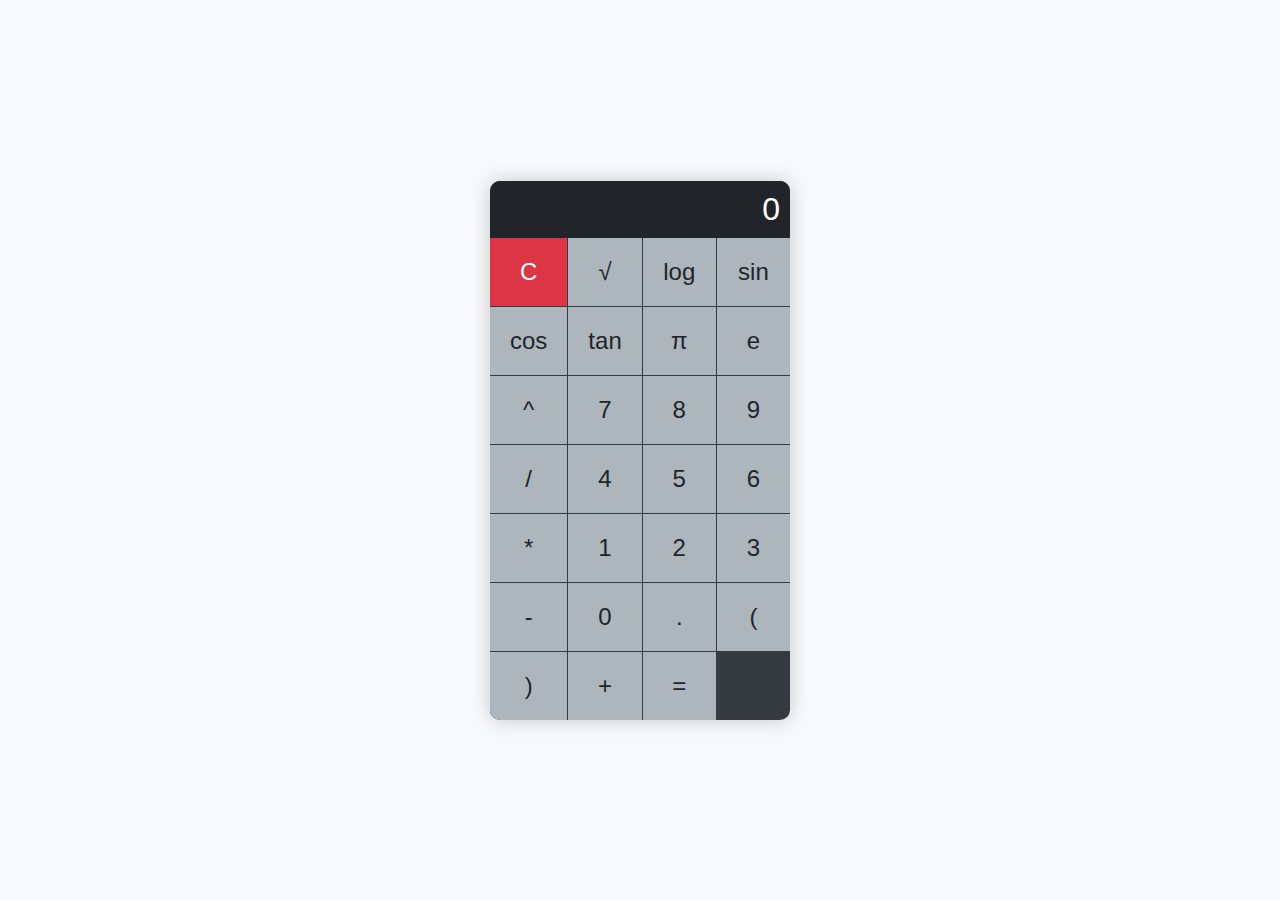
<file: calculadora/index.html>
<!DOCTYPE html>
<html lang="en">
<head>
    <meta charset="UTF-8">
    <meta name="viewport" content="width=device-width, initial-scale=1.0">
    <title>Calculadora Científica</title>
    <link rel="stylesheet" href="styles.css">
</head>
<body>
    <div class="calculator">
        <div class="display" id="display">0</div>
        <div class="keypad">
            <button class="operator" onclick="clearDisplay()">C</button>
            <button onclick="appendToDisplay('Math.sqrt(')">√</button>
            <button onclick="appendToDisplay('Math.log10(')">log</button>
            <button onclick="appendToDisplay('Math.sin(')">sin</button>
            <button onclick="appendToDisplay('Math.cos(')">cos</button>
            <button onclick="appendToDisplay('Math.tan(')">tan</button>
            <button onclick="appendToDisplay('Math.PI')">π</button>
            <button onclick="appendToDisplay('Math.E')">e</button>
            <button onclick="appendToDisplay('**')">^</button>
            <button onclick="appendToDisplay('7')">7</button>
            <button onclick="appendToDisplay('8')">8</button>
            <button onclick="appendToDisplay('9')">9</button>
            <button onclick="appendToDisplay('/')">/</button>
            <button onclick="appendToDisplay('4')">4</button>
            <button onclick="appendToDisplay('5')">5</button>
            <button onclick="appendToDisplay('6')">6</button>
            <button onclick="appendToDisplay('*')">*</button>
            <button onclick="appendToDisplay('1')">1</button>
            <button onclick="appendToDisplay('2')">2</button>
            <button onclick="appendToDisplay('3')">3</button>
            <button onclick="appendToDisplay('-')">-</button>
            <button onclick="appendToDisplay('0')">0</button>
            <button onclick="appendToDisplay('.')">.</button>
            <button onclick="appendToDisplay('(')">(</button>
            <button onclick="appendToDisplay(')')">)</button>
            <button onclick="appendToDisplay('+')">+</button>
            <button class="equal-sign" onclick="calculate()">=</button>
        </div>
    </div>
    <script src="script.js"></script>
</body>
</html>
</file>
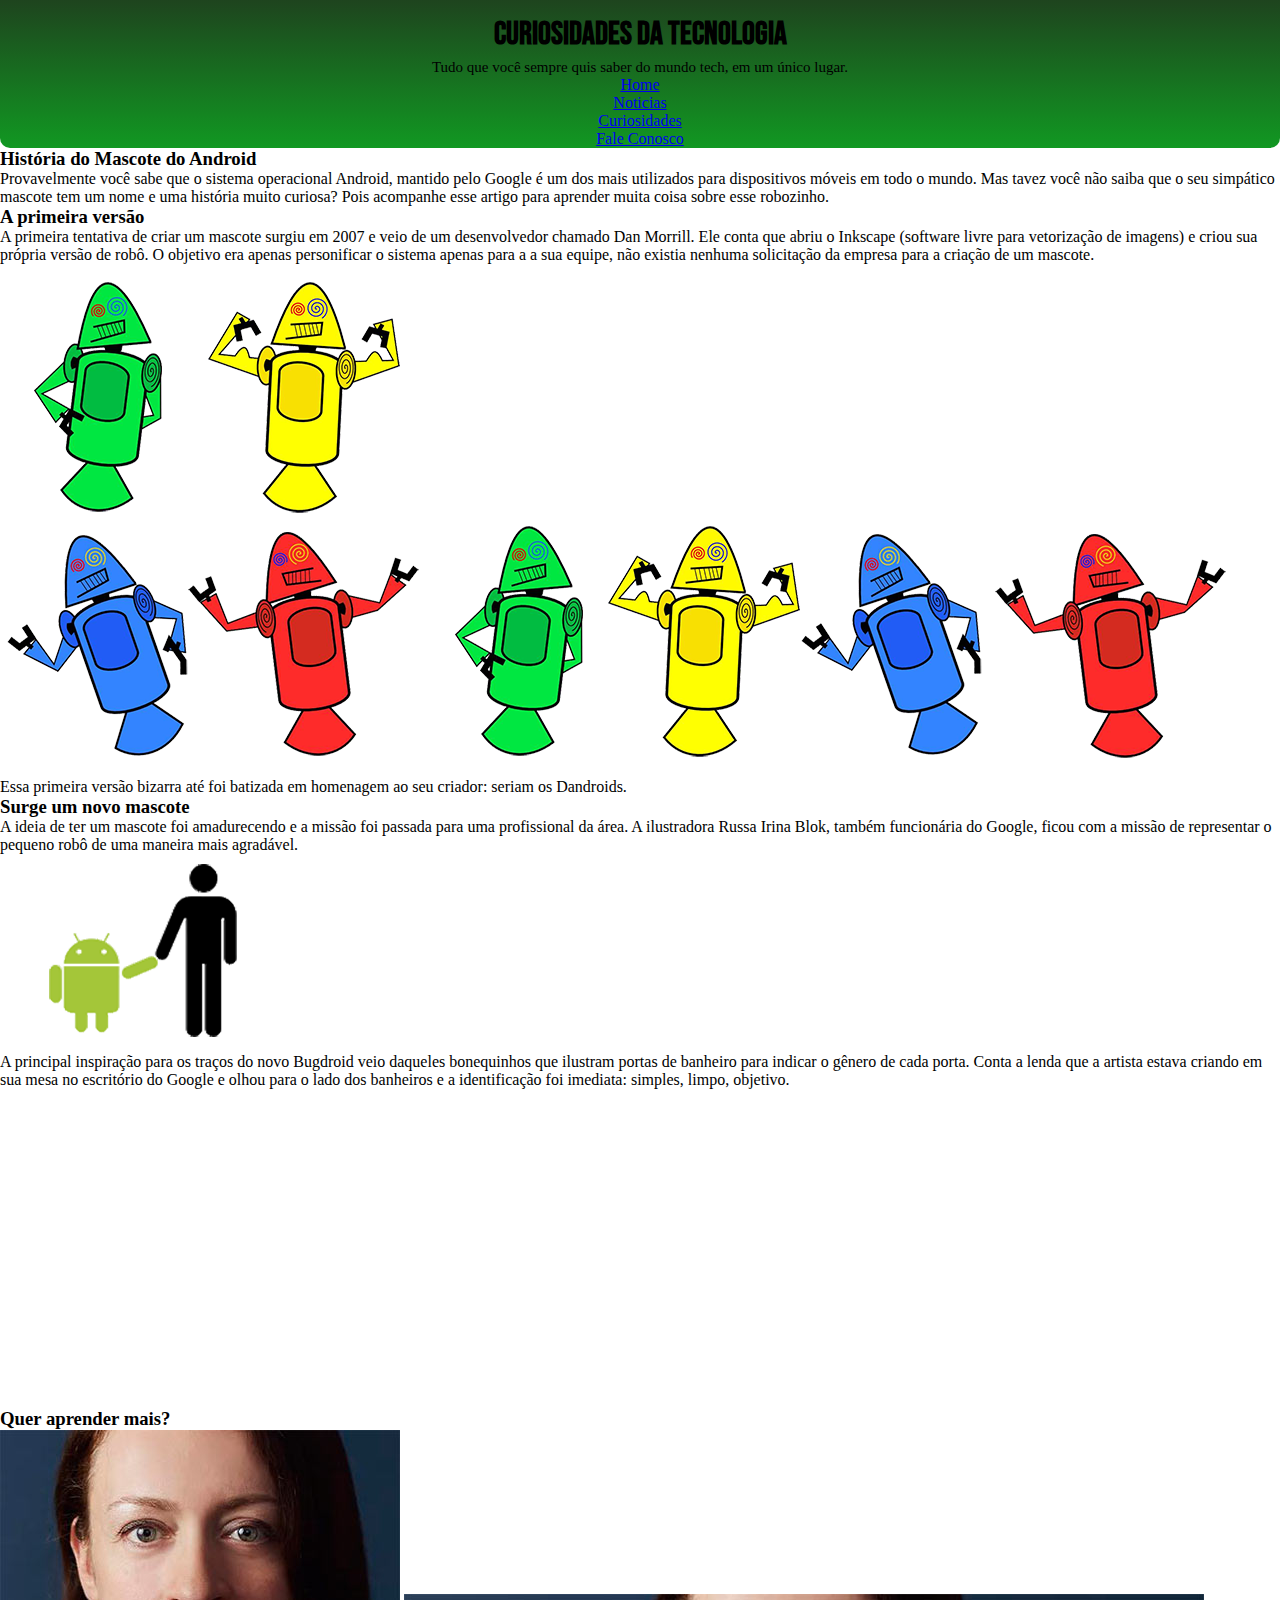
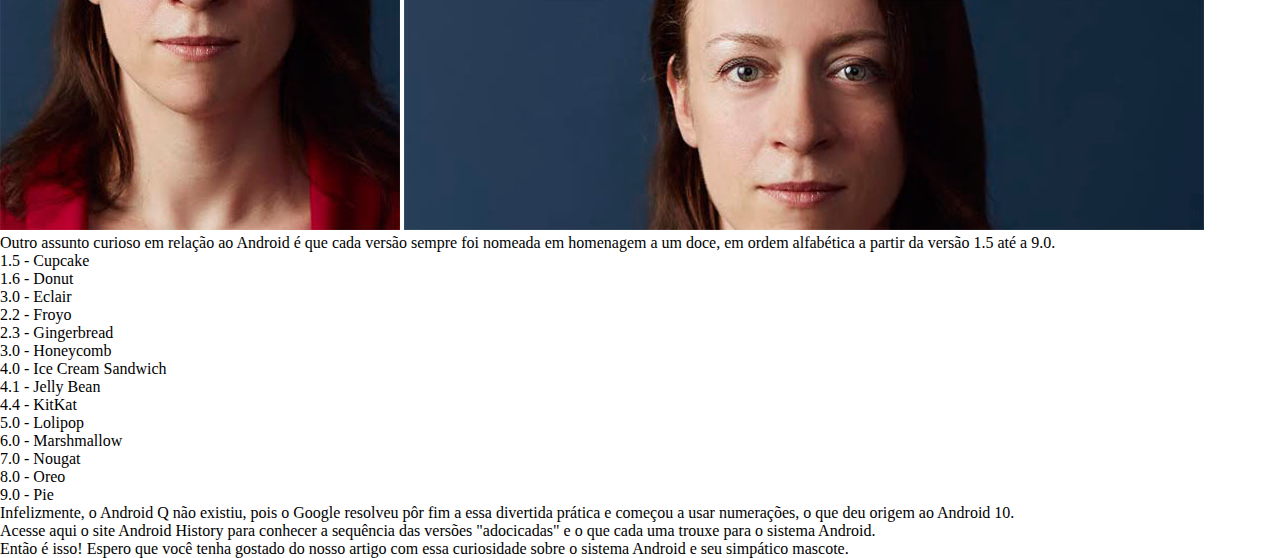
<file: siteandroid/index.html>
<!DOCTYPE html>
<html lang="pt-br">
<head>
    <meta charset="UTF-8">
    <meta name="viewport" content="width=device-width, initial-scale=1.0">
    <title>TecBlog</title>
    <link rel="stylesheet"  type="text/css" href="mobile.css">
    <link rel="stylesheet"  type="text/css" href="style.css">
    <link rel="stylesheet" type="text/css" href="telasmg.css">
</head>
<body>
    <header >
        <h1 id="titulo">CURIOSIDADES DA TECNOLOGIA</h1>
        <p>Tudo que você sempre quis saber do mundo tech, em um único lugar.</p>
        <nav>
            <ul id="menu">
                <li>
                    <a class="nave" href="#">Home</a>
                </li>
                <li>
                    <a class="nave" href="#">Noticias</a>
                </li>
                <li>
                    <a class="nave" href="#">Curiosidades</a>
                </li> 
                <li>
                    <a class="nave" href="#">Fale Conosco</a>
                </li>
            </ul>  
        </nav>
    </header>
    <main>
        <h3>História do Mascote do Android</h3>
        <p>Provavelmente você sabe que o sistema operacional Android, mantido pelo Google é um dos mais utilizados para dispositivos móveis em todo o mundo. Mas tavez você não saiba que o seu simpático mascote tem um nome e uma história muito curiosa? Pois acompanhe esse artigo para aprender muita coisa sobre esse robozinho.
        </p>
        <h3>A primeira versão</h3>
        <p>A primeira tentativa de criar um mascote surgiu em 2007 e veio de um desenvolvedor chamado Dan Morrill. Ele conta que abriu o Inkscape (software livre para vetorização de imagens) e criou sua própria versão de robô. O objetivo era apenas personificar o sistema apenas para a a sua equipe, não existia nenhuma solicitação da empresa para a criação de um mascote.
        </p>
        <img class="img_p" src="imagens/dan-droids-pq.png" alt="">
        <img class="img_g" src="imagens/dan-droids.png" alt="">
        <p>Essa primeira versão bizarra até foi batizada em homenagem ao seu criador: seriam os Dandroids.</p>
        <h3>Surge um novo mascote</h3>
        <p>A ideia de ter um mascote foi amadurecendo e a missão foi passada para uma profissional da área. A ilustradora Russa Irina Blok, também funcionária do Google, ficou com a missão de representar o pequeno robô de uma maneira mais agradável.
        </p>
        <img id="novdroid" src="imagens/bugdroid.png" alt="novo-droid">
        <p>A principal inspiração para os traços do novo Bugdroid veio daqueles bonequinhos que ilustram portas de banheiro para indicar o gênero de cada porta. Conta a lenda que a artista estava criando em sua mesa no escritório do Google e olhou para o lado dos banheiros e a identificação foi imediata: simples, limpo, objetivo.</p>
        <p><iframe id="videodroid" height="315" src="https://www.youtube.com/embed/5K4pEk19nhs?si=OfOwEHLIqOMB3lbi" title="YouTube video player" frameborder="0" allow="accelerometer; autoplay; clipboard-write; encrypted-media; gyroscope; picture-in-picture; web-share" allowfullscreen></iframe></p>

        <h3>Quer aprender mais?</h3>
        <img class="img_p" src="imagens/irina-blok-pq.jpg" alt="Irina">
        <img class="img_g" src="imagens/irina-blok.jpg" alt="irina_g">
        <p>
            Outro assunto curioso em relação ao Android é que cada versão sempre foi nomeada em homenagem a um doce, em ordem alfabética a partir da versão 1.5 até a 9.0.
        </p>
        <ul id="menu_versoes">
            <li>1.5 - Cupcake</li>
            <li>1.6 - Donut</li>
            <li>3.0 - Eclair</li>
            <li>2.2 - Froyo</li>
            <li>2.3 - Gingerbread</li>
            <li>3.0 - Honeycomb</li>
            <li>4.0 - Ice Cream Sandwich</li>
            <li>4.1 - Jelly Bean</li>
            <li>4.4 - KitKat</li>
            <li>5.0 - Lolipop</li>
            <li>6.0 - Marshmallow</li>
            <li>7.0 - Nougat</li>
            <li>8.0 - Oreo</li>
            <li>9.0 - Pie</li>
        </ul>
        <p>
            Infelizmente, o Android Q não existiu, pois o Google resolveu pôr fim a essa divertida prática e começou a usar numerações, o que deu origem ao Android 10.
        </p>
        <p>
            Acesse aqui o site Android History para conhecer a sequência das versões "adocicadas" e o que cada uma trouxe para o sistema Android.
        </p>
        <p>
            Então é isso! Espero que você tenha gostado do nosso artigo com essa curiosidade sobre o sistema Android e seu simpático mascote.
        </p>
    </main>
    
</body>
</html>
</file>
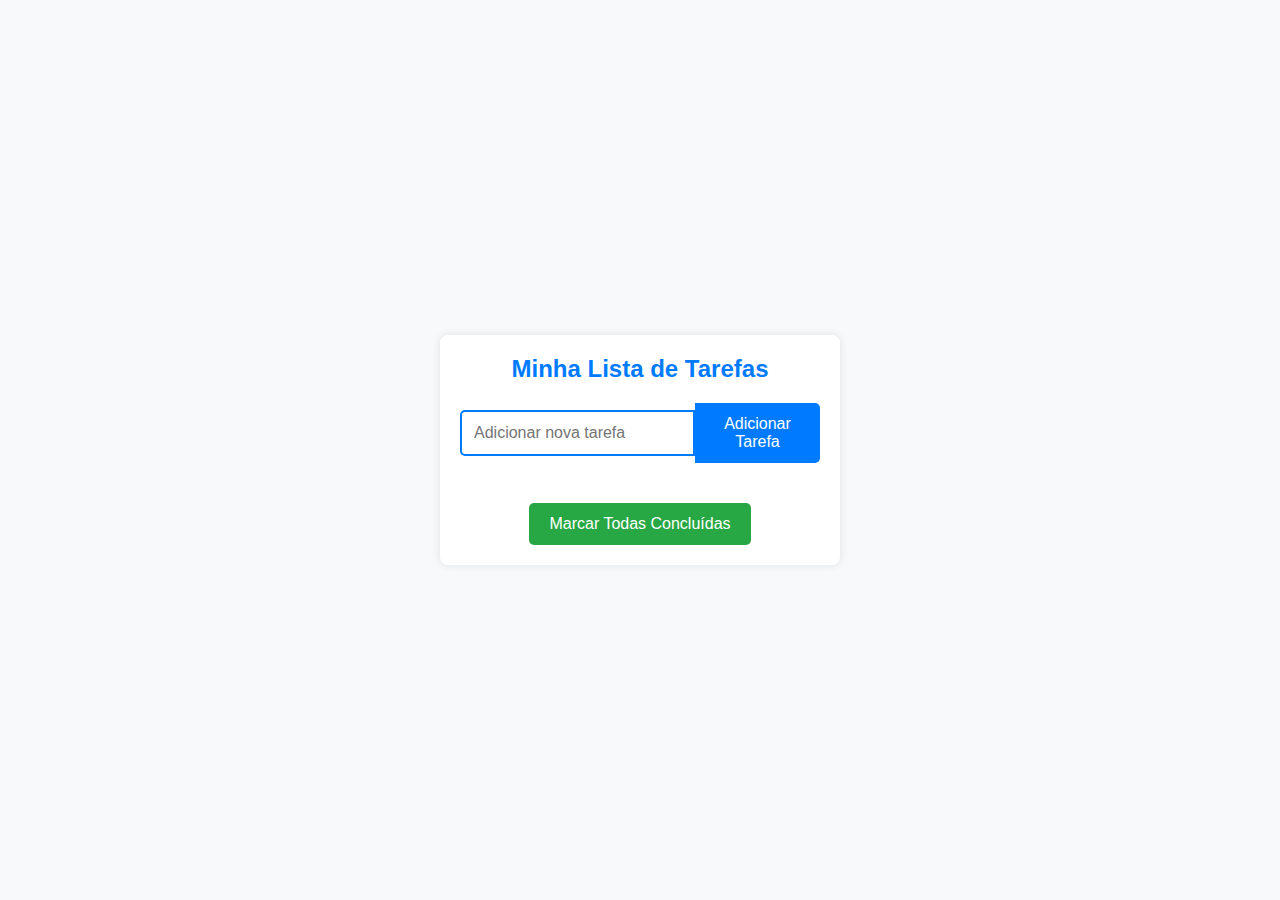
<file: Too-doo/index.html>
<!DOCTYPE html>
<html lang="en">
<head>
  <meta charset="UTF-8">
  <meta name="viewport" content="width=device-width, initial-scale=1.0">
  <title>Minha Lista de Tarefas</title>
  <link rel="stylesheet" href="style.css">
</head>
<body>

<div id="app" class="app">
  <div class="container">
    <h2>Minha Lista de Tarefas</h2>
    <div class="input-container">
      <input type="text" id="new-task" class="new-task" placeholder="Adicionar nova tarefa">
      <button id="add-task" class="btn-add-task">Adicionar Tarefa</button>
    </div>
    <ul id="todo-list" class="todo-list"></ul>
    <button id="mark-completed" class="btn-mark-completed">Marcar Todas Concluídas</button>
  </div>
</div>

<script src="script.js"></script>
</body>
</html>
</file>
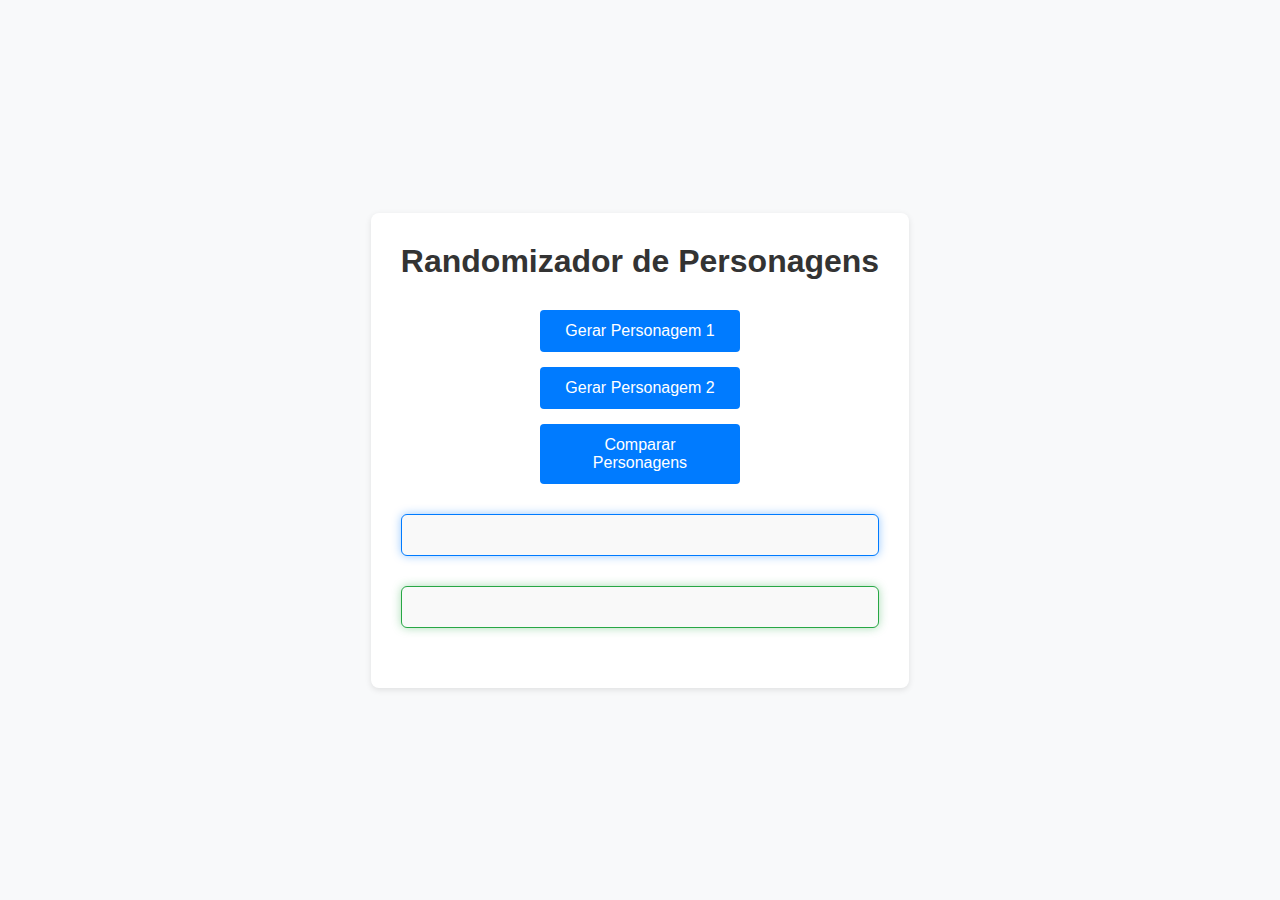
<file: Randomizador/html/index.html>
<!DOCTYPE html>
<html lang="pt-br">
<head>
    <meta charset="UTF-8">
    <meta name="viewport" content="width=device-width, initial-scale=1.0">
    <title>Randomizador de Personagens</title>
    <link rel="stylesheet" href="styles.css">
</head>
<body>
    <div class="container">
        <h1>Randomizador de Personagens</h1>
        <button onclick="gerarPersonagem('personagem1')">Gerar Personagem 1</button>
        <button onclick="gerarPersonagem('personagem2')">Gerar Personagem 2</button>
        <button onclick="compararPersonagens()">Comparar Personagens</button>
        <div id="personagem1-container"></div>
        <div id="personagem2-container"></div>
        <div id="resultado-container"></div>
    </div>

    <script src="script.js"></script>
</body>
</html>
</file>
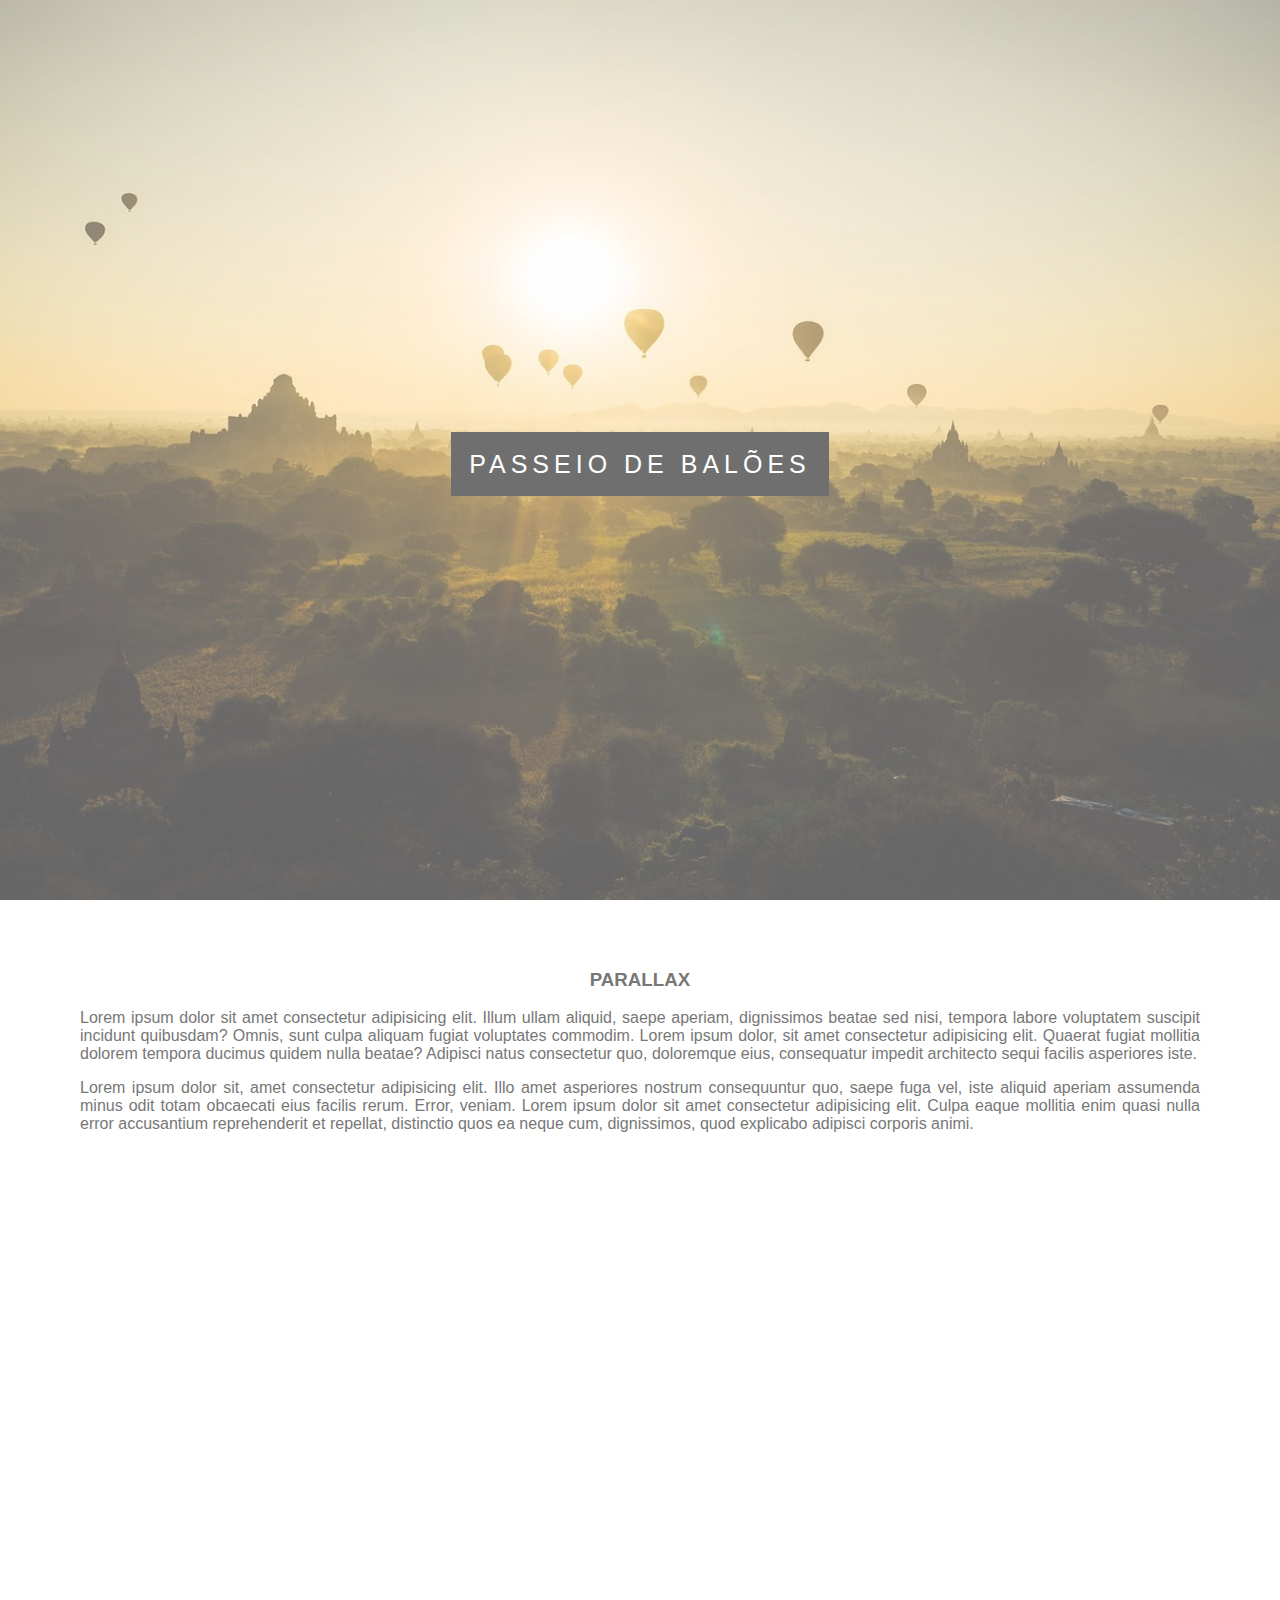
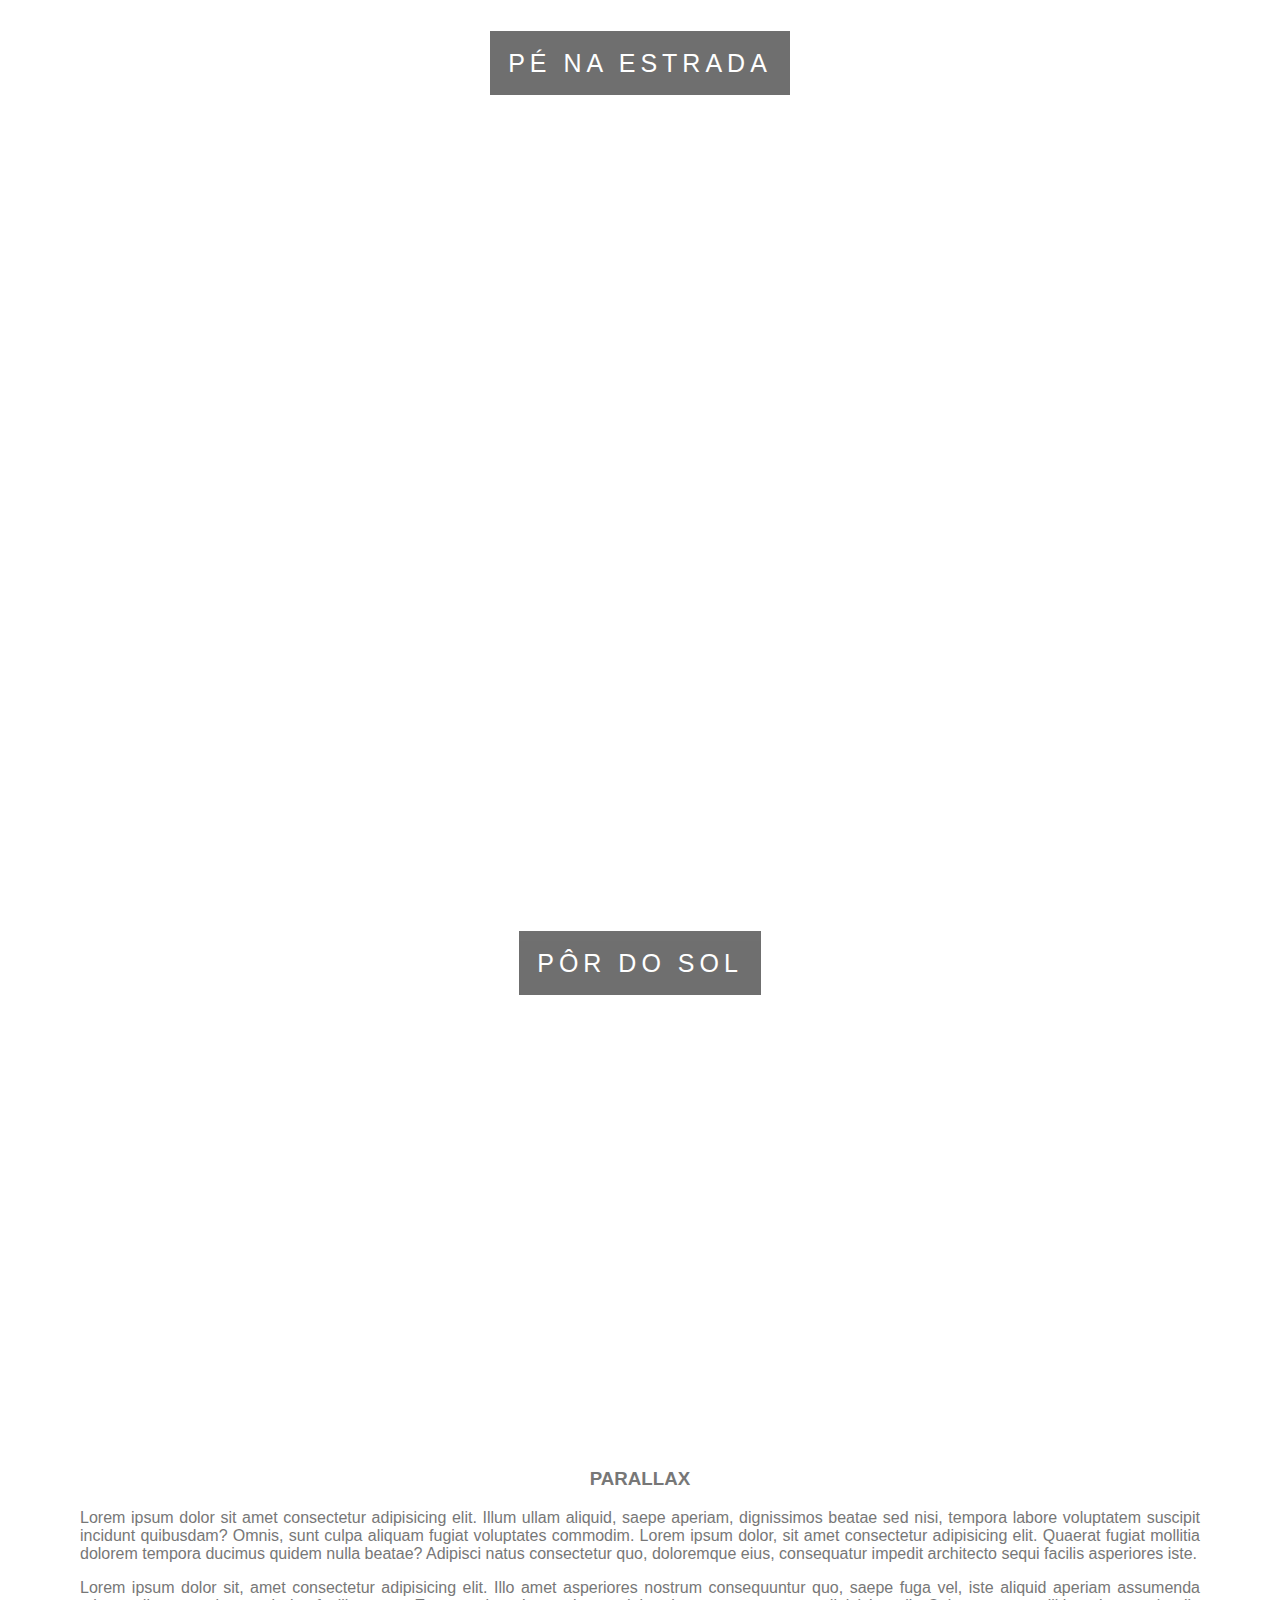
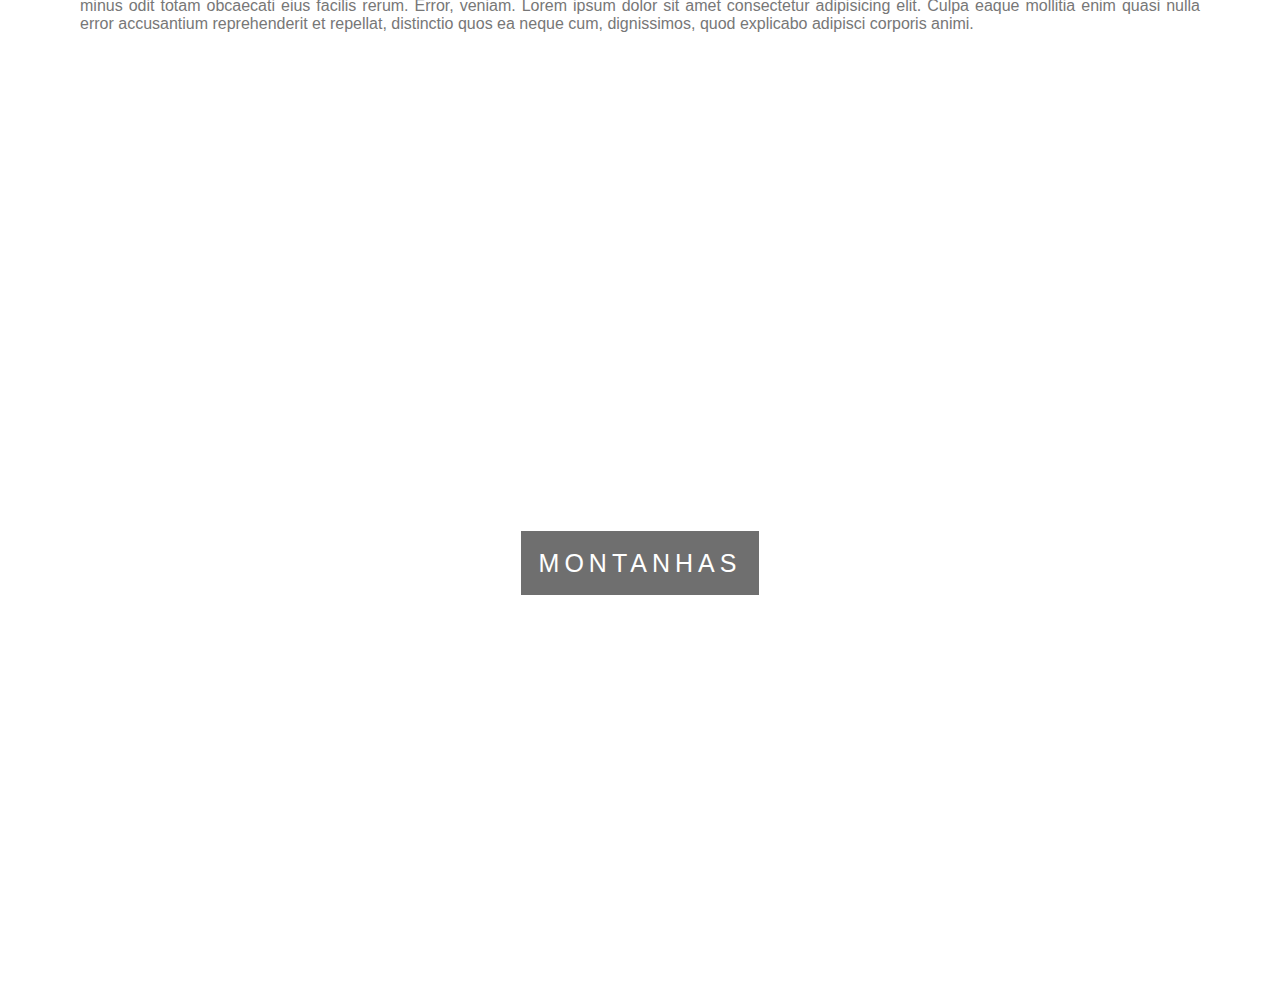
<file: ex_parallax/parallax.html>
<!DOCTYPE html>
<html lang="pt-br">
<head>
    <meta charset="UTF-8">
    <meta name="viewport" content="width=device-width, initial-scale=1.0">
    <title>Parallax</title>
    <link type="text/css" rel="stylesheet" href="style.css">
</head>
<body>
    
    <div class="cx1">
        <div class="cont-titulo">
            <span class="titulo">Passeio de balões</span>
        </div>
    </div>
    <div class="conteudo">
        <h3>Parallax</h3>
        <p>Lorem ipsum dolor sit amet consectetur adipisicing elit. Illum ullam aliquid, saepe aperiam, dignissimos beatae sed nisi, tempora labore 
            voluptatem suscipit incidunt quibusdam? Omnis, sunt culpa aliquam fugiat voluptates commodim. Lorem ipsum dolor, sit amet consectetur 
            adipisicing elit. Quaerat fugiat mollitia dolorem tempora ducimus quidem nulla beatae? Adipisci natus consectetur quo, doloremque eius, 
            consequatur impedit architecto sequi facilis asperiores iste.</p>
        <p>Lorem ipsum dolor sit, amet consectetur adipisicing elit. Illo amet asperiores nostrum consequuntur quo, saepe fuga vel, iste aliquid 
            aperiam assumenda minus odit totam obcaecati eius facilis rerum. Error, veniam. Lorem ipsum dolor sit amet consectetur adipisicing elit.
             Culpa eaque mollitia enim quasi nulla error accusantium reprehenderit et repellat, distinctio quos ea neque cum, dignissimos, quod explicabo
              adipisci corporis animi.</p>
    </div>
    <div class="cx2">
        <div class="cont-titulo">
            <span class="titulo">pé na estrada</span>
        </div>
    </div>
    <div class="cx3">
        <div class="cont-titulo">
            <span class="titulo">pôr do sol</span>
        </div>
    </div>
    <div class="conteudo">
        <h3>Parallax</h3>
        <p>Lorem ipsum dolor sit amet consectetur adipisicing elit. Illum ullam aliquid, saepe aperiam, dignissimos beatae sed nisi, tempora labore
             voluptatem suscipit incidunt quibusdam? Omnis, sunt culpa aliquam fugiat voluptates commodim. Lorem ipsum dolor, sit amet consectetur
              adipisicing elit. Quaerat fugiat mollitia dolorem tempora ducimus quidem nulla beatae? Adipisci natus consectetur quo, doloremque eius,
               consequatur impedit architecto sequi facilis asperiores iste.</p>
        <p>Lorem ipsum dolor sit, amet consectetur adipisicing elit. Illo amet asperiores nostrum consequuntur quo, saepe fuga vel, iste aliquid 
            aperiam assumenda minus odit totam obcaecati eius facilis rerum. Error, veniam. Lorem ipsum dolor sit amet consectetur adipisicing elit.
             Culpa eaque mollitia enim quasi nulla error accusantium reprehenderit et repellat, distinctio quos ea neque cum, dignissimos, quod explicabo
              adipisci corporis animi.</p>
    </div>
    <div class="cx4">
        <div class="cont-titulo">
            <span class="titulo">montanhas</span>
        </div>
    </div>  
</body>
</html>
</file>
<file: calculadora/styles.css>
body {
    font-family: 'Segoe UI', Tahoma, Geneva, Verdana, sans-serif;
    background-color: #f8f9fa;
    display: flex;
    justify-content: center;
    align-items: center;
    height: 100vh;
    margin: 0;
}

.calculator {
    background-color: #343a40;
    width: 300px;
    border-radius: 10px;
    box-shadow: 0 0 20px rgba(0, 0, 0, 0.2);
    overflow: hidden;
}

.display {
    background-color: #212529;
    color: #ffffff;
    font-size: 2em;
    padding: 10px;
    text-align: right;
}

.keypad {
    display: grid;
    grid-template-columns: repeat(4, 1fr);
    gap: 1px;
}

button {
    background-color: #adb5bd;
    color: #212529;
    border: none;
    font-size: 1.5em;
    padding: 20px;
    cursor: pointer;
    transition: background-color 0.3s ease;
}

button:hover {
    background-color: #868e96;
}

.operator {
    background-color: #dc3545;
    color: #ffffff;
}
</file>
<file: siteandroid/mobile.css>
@charset "UTF-8";

@media screen and (max-width: 720px) {
    #menu li {
        display: block;
        background-color:#1E441E;
        padding: 2px;   
    }
    a.nave{
        color: white;
        text-decoration: none;
    }
    .nave:hover{
        color: white;
        padding: 2;
        transition: 0.5s;
    }
    header h1{
        font-size: 32px;
    }
    header {
        height: 100px;
        position: fixed;
        margin-top:0px;
        display: block;
        top: 0px;
        left: 0px;
    }
    main{
        margin-top: 170px;
        max-width: 680px;
        display: block;
        
        padding: 20px;
        text-indent: 2px;
        background-color: rgba(0, 0, 0, 0.144);
        margin-left: 20px;
        margin-right: 20px;
    }
    main p{
        text-align: justify;
    }
    .img_p {
        display: block;
        margin: auto;
        width: 250px;
    }   
    .img_g {
        display: none;
    }
    #novdroid{
        display: none;
    }
    #videodroid p{
        display: block;
        text-align: center;
        padding-top: 20px;
        margin: auto;
        width: 250px;

    }

    #menu_versoes {
        margin: 20px;
        margin-left:50px ;
    }   
}
</file>
<file: siteandroid/style.css>
@charset 'utf-8';
@import url('https://fonts.googleapis.com/css2?family=Bebas+Neue&display=swap');

*{
    margin: 0px;
    padding: 0px;
}


/*cabeçalho: header e nav*/
header {
    text-align: center;
    width: 100%;
    background-image: linear-gradient(to bottom, #1E441E,  #119822);
    border-bottom-left-radius: 10px;
    border-bottom-right-radius: 10px;
}

header h1 {
    padding-top: 15px;
    font-family: 'Bebas Neue', sans-serif;
}

header p {
    padding-top: 5px;
    font-size: 15px;
}

header nav{
    padding-top: 0px;
}
</file>
<file: siteandroid/telasmg.css>
/*@charset "UTF-8";

@media screen and (max-width: 720px) {
    #menu li {
        display: block;
        background-color:#1E441E;
        padding: 2px;   
    }
    a.nave{
        color: white;
        text-decoration: none;
    }
    .nave:hover{
        color: white;
        padding: 2;
        transition: 0.5s;
    }
    header h1{
        font-size: 32px;
    }
    header {
        height: 100px;
        position: fixed;
        margin-top:0px;
        display: block;
        top: 0px;
       left: 0px;
    }
    main {
        margin-top: 170px;
        max-width: 600px;
        display: block;
        text-align: justify;
        padding: 20px;
        text-indent: 2px;
        background-color: rgba(0, 0, 0, 0.144);
        margin-left: 20px;
        margin-right: 20px;
    }
    .img_p {
        min-width: 250px;
        max-width: 450px
        padding: 25px;
        border-radius: 50px;
        box-shadow:5px 5px 5px 5px rgba(0, 0, 0, 0.2);
    }
    .img_g{
        display: none;
    }
    #novdroid{
        display: none;
    }
    #videodroid{
        padding-top: 20px;
        padding-left: 15px;
        width: 250px;
        height: 120px;
        border-radius: 20px;
    }

    #menu_versoes {
        margin: 20px;
        margin-left:50px ;
    }
    
}*/
</file>
<file: ex_parallax/style.css>
@charset "pt-br";
body, html{
    margin: 0;
    height: 100%;
    color: #777;
    font-family: 'Gill Sans', 'Gill Sans MT', Calibri, 'Trebuchet MS', sans-serif;
}

.conteudo {
    padding: 50px 80px;
    text-align: justify;
}

h3{
    text-align: center;
    text-transform: uppercase;
}

/*EFEITO PARALLAX*/
.cx1, .cx2, .cx3, .cx4{
    position: relative;
    height: 100%;
    opacity: 0.6;
    background-repeat: no-repeat;
    background-size: cover;
    background-position: center;
    background-attachment: fixed;
    
}

.cx1{
    background-image: url(imagens/imagem1.jpg);  
}
.cx2{
    background-image: url(imagens/imagem2.jpg);
}
.cx3{
    background-image: url(imagens/imagem3.jpg);
}
.cx4{
    background-image: url(imagens/imagem4.jpg);
}

.cont-titulo{
    position: absolute;
    top: 50%;
    width: 100%;
    text-align: center;
    
}

.cont-titulo span.titulo{
    background-color: #111;
    padding: 18px;
    font-size: 25px;
    letter-spacing: 5px;
    color: white;
    text-transform: uppercase;
}
</file>
<file: Too-doo/style.css>
/* Reset básico e estilos globais */
* {
    box-sizing: border-box;
    margin: 0;
    padding: 0;
  }
  
  body {
    font-family: 'Segoe UI', Tahoma, Geneva, Verdana, sans-serif;
    background-color: #f8f9fa;
    display: flex;
    justify-content: center;
    align-items: center;
    height: 100vh;
    margin: 0;
  }
  
  .app {
    width: 100%;
    display: flex;
    justify-content: center;
    align-items: center;
  }
  
  .container {
    max-width: 400px;
    width: 100%;
    background-color: #ffffff;
    padding: 20px;
    box-shadow: 0 0 10px rgba(0, 0, 0, 0.1);
    border-radius: 8px;
  }
  
  h2 {
    color: #007bff;
    text-align: center;
    margin-bottom: 20px;
  }
  
  .input-container {
    display: flex;
    justify-content: space-between;
    align-items: center;
    margin-bottom: 20px;
  }
  
  .new-task {
    flex-grow: 1;
    padding: 12px;
    border: 2px solid #007bff;
    border-radius: 5px 0 0 5px;
    font-size: 16px;
    outline: none;
  }
  
  .btn-add-task {
    background-color: #007bff;
    color: #fff;
    border: none;
    padding: 12px 20px;
    cursor: pointer;
    border-radius: 0 5px 5px 0;
    font-size: 16px;
    transition: background-color 0.3s ease;
  }
  
  .btn-add-task:hover {
    background-color: #0056b3;
  }
  
  .todo-list {
    list-style: none;
    padding: 0;
    margin-top: 15px;
    max-height: 300px;
    overflow-y: auto;
  }
  
  .task {
    display: flex;
    justify-content: space-between;
    align-items: center;
    padding: 12px;
    border-radius: 5px;
    transition: background-color 0.3s ease;
  }
  
  .task:hover {
    background-color: #f8f9fa;
  }
  
  .task input[type="checkbox"] {
    margin-right: 10px;
    cursor: pointer;
    transform: scale(1.5); /* Aumenta o tamanho do checkbox */
  }
  
  .task span {
    flex-grow: 1;
    margin-right: 10px;
    overflow-wrap: break-word;
    font-size: 16px;
  }
  
  .task button {
    background-color: #dc3545;
    color: #fff;
    border: none;
    padding: 8px 12px;
    cursor: pointer;
    border-radius: 5px;
    transition: background-color 0.3s ease;
  }
  
  .task button:hover {
    background-color: #c82333;
  }
  
  .btn-mark-completed {
    display: block;
    margin: 20px auto 0;
    background-color: #28a745;
    color: #fff;
    border: none;
    padding: 12px 20px;
    cursor: pointer;
    border-radius: 5px;
    font-size: 16px;
    transition: background-color 0.3s ease;
  }
  
  .btn-mark-completed:hover {
    background-color: #218838;
  }
  
  @media (max-width: 600px) {
    .container {
      max-width: 100%;
      padding: 15px;
    }
  
    .btn-add-task,
    .btn-mark-completed {
      padding: 10px;
      font-size: 14px;
    }
  }
</file>
<file: Randomizador/html/styles.css>
/* Reset de estilos básicos */
* {
    box-sizing: border-box;
    margin: 0;
    padding: 0;
}

/* Estilo global */
body {
    font-family: 'Arial', sans-serif;
    background-color: #f8f9fa;
    display: flex;
    justify-content: center;
    align-items: center;
    height: 100vh;
    margin: 0;
}

.container {
    max-width: 800px;
    background-color: #ffffff;
    padding: 30px;
    border-radius: 8px;
    box-shadow: 0 2px 6px rgba(0, 0, 0, 0.1);
}

h1 {
    text-align: center;
    margin-bottom: 30px;
    color: #333333;
}

button {
    display: block;
    width: 100%;
    max-width: 200px;
    margin: 0 auto 15px;
    padding: 12px 24px;
    font-size: 16px;
    background-color: #007bff;
    color: #ffffff;
    border: none;
    border-radius: 4px;
    cursor: pointer;
    transition: background-color 0.3s ease;
}

button:hover {
    background-color: #0056b3;
}

button:active {
    transform: translateY(1px);
}

#personagem1-container,
#personagem2-container {
    margin-top: 30px;
    padding: 20px;
    background-color: #f9f9f9;
    border: 1px solid #dddddd;
    border-radius: 6px;
}

#personagem1-container {
    border-color: #007bff;
    box-shadow: 0 0 10px rgba(0, 123, 255, 0.4); /* Aura azul para o personagem 1 */
}

#personagem2-container {
    border-color: #28a745;
    box-shadow: 0 0 10px rgba(40, 167, 69, 0.4); /* Aura verde para o personagem 2 */
}

.personagem-details {
    margin-bottom: 15px;
}

#resultado-container {
    margin-top: 30px;
    text-align: center;
}

@media (max-width: 600px) {
    .container {
        padding: 20px;
    }

    button {
        padding: 10px 20px;
        font-size: 14px;
    }

    #personagem1-container,
    #personagem2-container {
        padding: 15px;
    }
}
</file>
